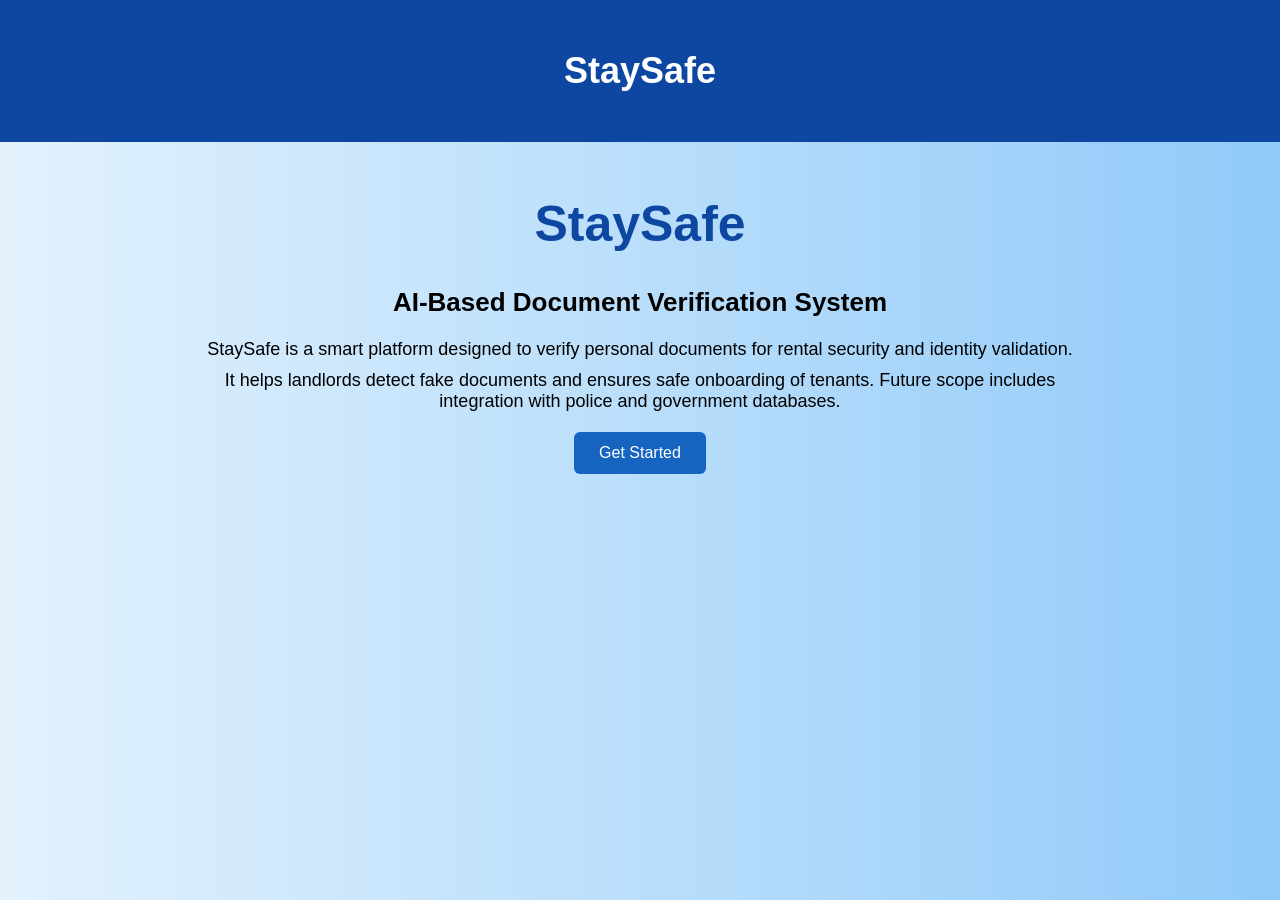
<file: index.html>
<!DOCTYPE html>
<html>
<head>
    <title>StaySafe</title>
    <link rel="stylesheet" href="style.css">
</head>
<body>

<nav>
    <h1>StaySafe</h1>
</nav>

<div class="container big fade-in">
    <h1 class="main-title">StaySafe</h1>
    <h2 class="tagline">AI-Based Document Verification System</h2>

    <p class="description">
        StaySafe is a smart platform designed to verify personal documents for rental security and identity validation.
    </p>

    <p class="description">
        It helps landlords detect fake documents and ensures safe onboarding of tenants.
        Future scope includes integration with police and government databases.
    </p>

    <button onclick="startApp()">Get Started</button>
</div>

<script src="script.js"></script>
</body>
</html>
</file>
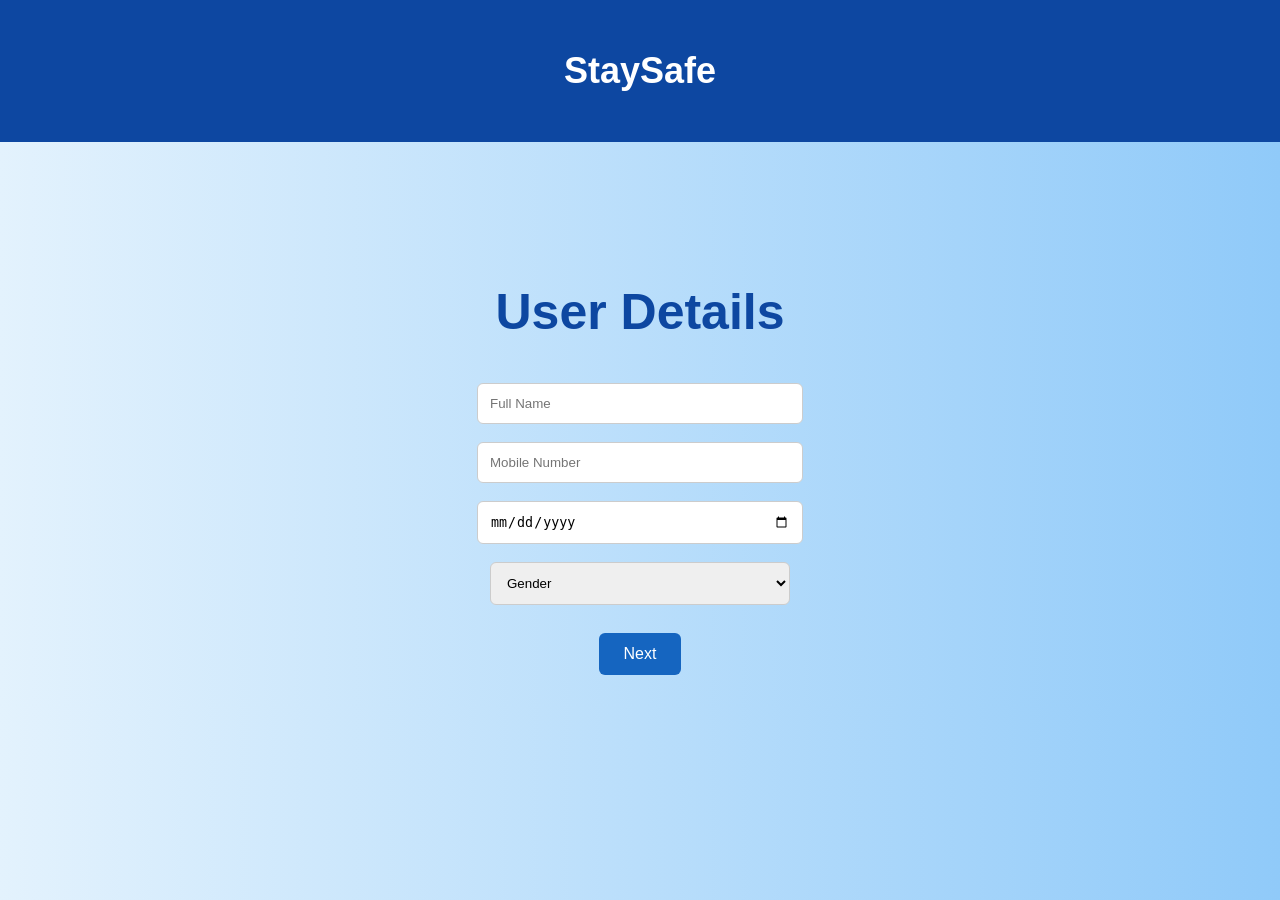
<file: login.html>
<!DOCTYPE html>
<html>
<head>
    <title>User Details</title>
    <link rel="stylesheet" href="style.css">
</head>
<body>

<nav>
    <h1>StaySafe</h1>
</nav>

<div class="container fade-in">
    <h2 class="main-title">User Details</h2>

    <input type="text" placeholder="Full Name"><br><br>
    <input type="text" placeholder="Mobile Number"><br><br>
    <input type="date"><br><br>

    <select>
        <option>Gender</option>
        <option>Male</option>
        <option>Female</option>
    </select><br><br>

    <button onclick="goToUpload()">Next</button>
</div>

<script src="script.js"></script>
</body>
</html>
</file>
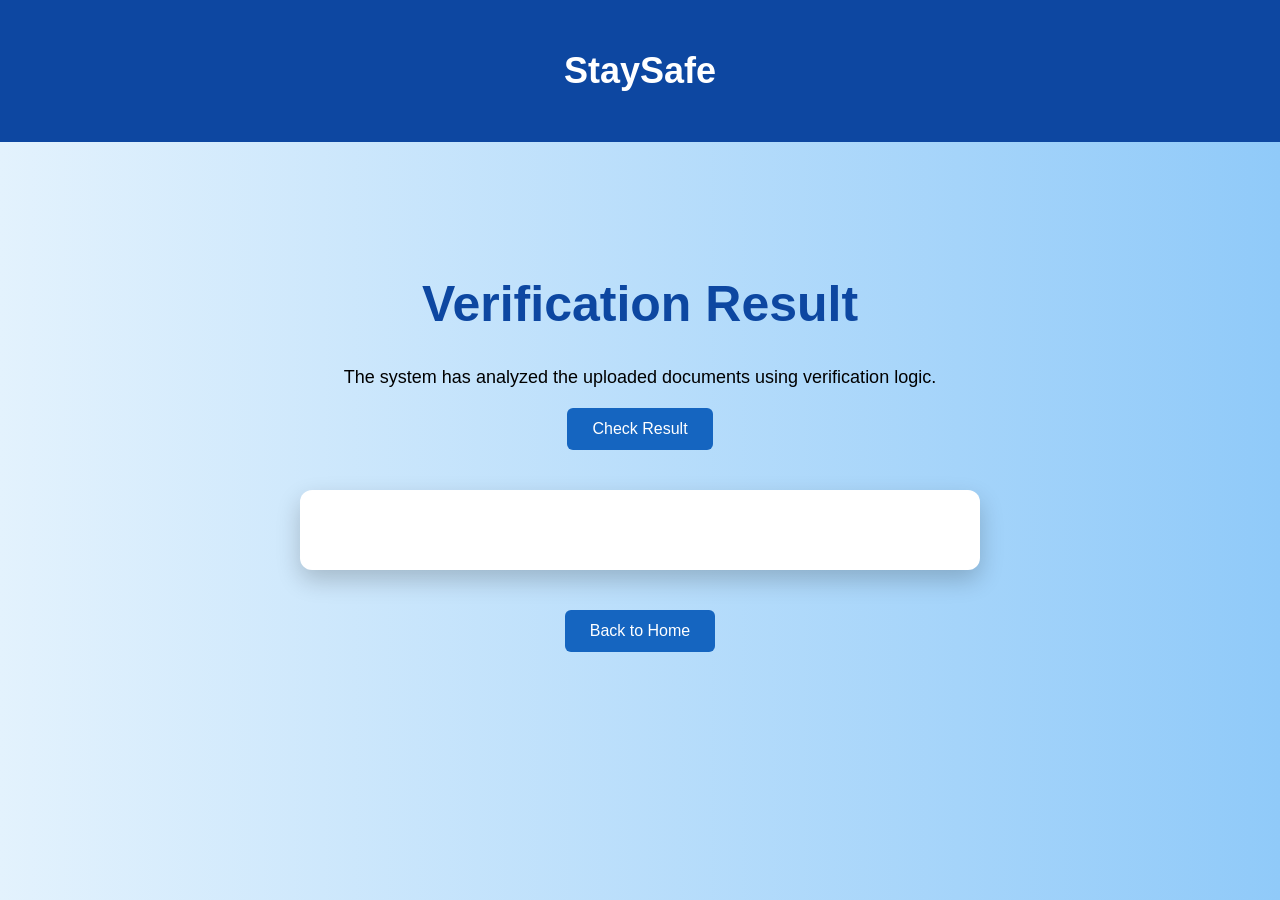
<file: result.html>
<!DOCTYPE html>
<html>
<head>
    <title>Verification Result</title>
    <link rel="stylesheet" href="style.css">
</head>
<body>

<nav>
    <h1>StaySafe</h1>
</nav>

<div class="container fade-in">

    <h1 class="main-title">Verification Result</h1>

    <p class="description">
        The system has analyzed the uploaded documents using verification logic.
    </p>

    <button onclick="checkResult()">Check Result</button>

    <div id="resultBox">
        <h2 id="result"></h2>
        <p id="score"></p>
    </div>

    <button onclick="goHome()">Back to Home</button>

</div>

<script src="script.js"></script>
</body>
</html>
</file>
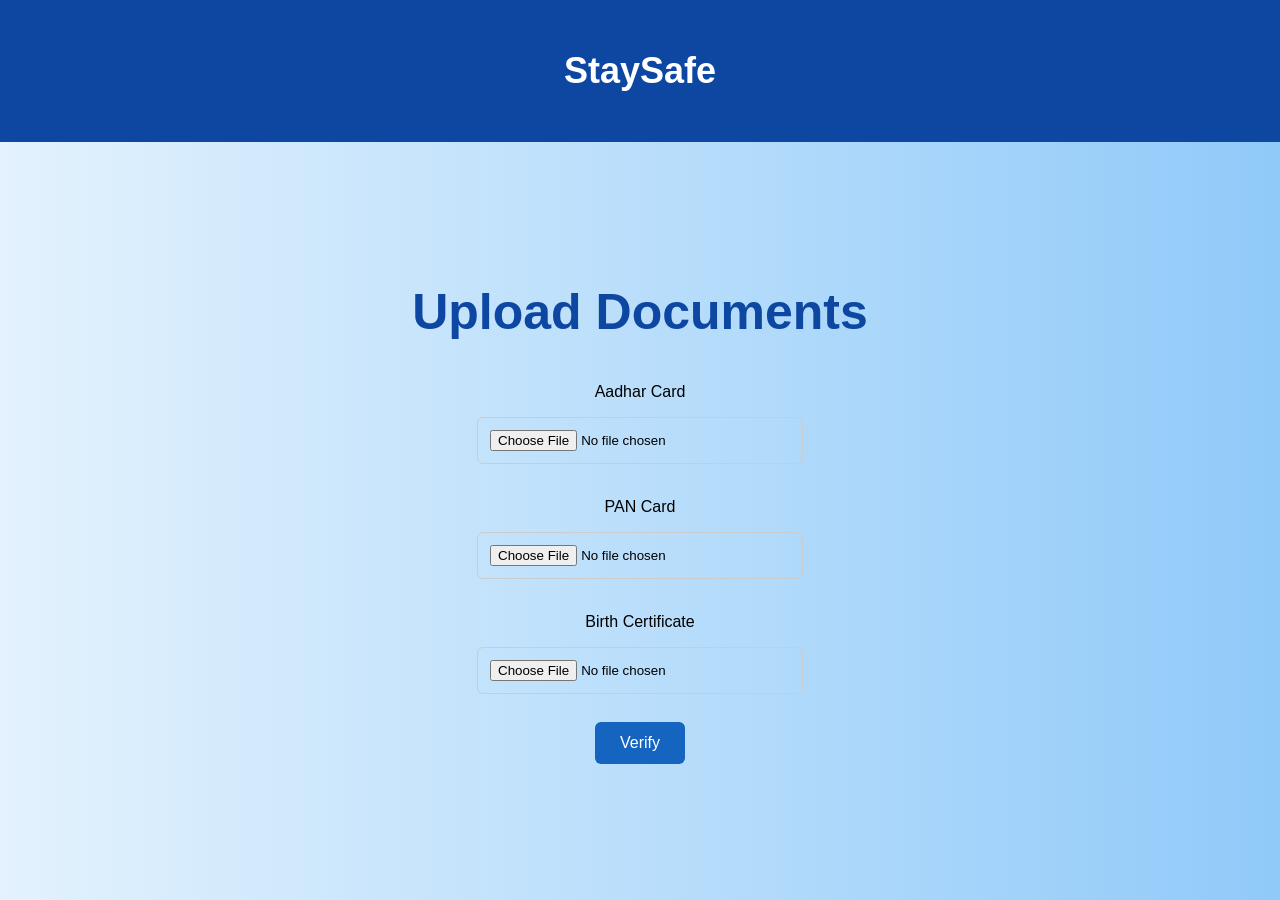
<file: upload.html>
<!DOCTYPE html>
<html>
<head>
    <title>Upload Documents</title>
    <link rel="stylesheet" href="style.css">
</head>
<body>

<nav>
    <h1>StaySafe</h1>
</nav>

<div class="container fade-in">
    <h2 class="main-title">Upload Documents</h2>

    <p>Aadhar Card</p>
    <input type="file"><br><br>

    <p>PAN Card</p>
    <input type="file"><br><br>

    <p>Birth Certificate</p>
    <input type="file"><br><br>

    <button onclick="goToResult()">Verify</button>
</div>

<script src="script.js"></script>
</body>
</html>
</file>
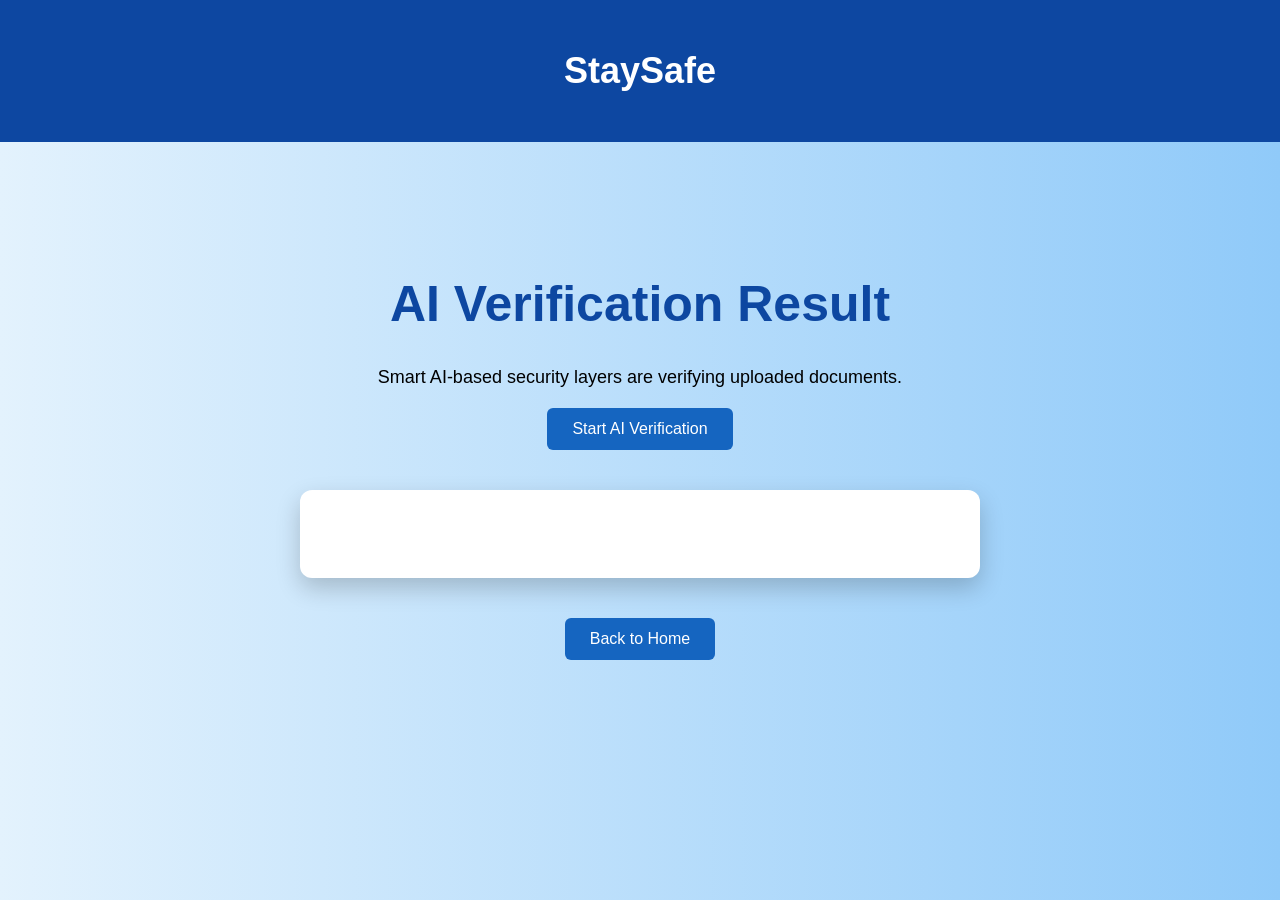
<file: safe stay/result.html>
<!DOCTYPE html>
<html>
<head>
    <title>Verification Result</title>
    <link rel="stylesheet" href="style.css">
</head>
<body>

<nav>
    <h1>StaySafe</h1>
</nav>

<div class="container fade-in">

    <h1 class="main-title">AI Verification Result</h1>

    <p class="description">
        Smart AI-based security layers are verifying uploaded documents.
    </p>

    <button onclick="checkResult()">Start AI Verification</button>

    <div id="scanner">
        <p id="scanText"></p>
    </div>

    <div id="resultBox">

        <h2 id="result"></h2>

        <p id="score"></p>

        <h3 id="risk"></h3>

        <div class="layers">
            <p id="layer1"></p>
            <p id="layer2"></p>
            <p id="layer3"></p>
            <p id="layer4"></p>
            <p id="layer5"></p>
        </div>

    </div>

    <button onclick="goHome()">Back to Home</button>

</div>

<script src="script.js"></script>
</body>
</html>
</file>
<file: style.css>
body {
    margin: 0;
    font-family: Arial;
    background: linear-gradient(to right, #e3f2fd, #90caf9);
}

nav {
    background: #0d47a1;
    color: white;
    padding: 20px;
    text-align: center;
    font-size: 24px;
}

.container {
    text-align: center;
    margin-top: 80px;
    padding: 20px;
}

.big {
    width: 70%;
    margin: auto;
}

.main-title {
    font-size: 50px;
    color: #0d47a1;
}

.tagline {
    font-size: 26px;
}

.description {
    font-size: 18px;
    margin: 10px 0;
}

input, select {
    padding: 12px;
    width: 300px;
    border-radius: 6px;
    border: 1px solid #ccc;
}

button {
    padding: 12px 25px;
    background: #1565c0;
    color: white;
    border: none;
    border-radius: 6px;
    cursor: pointer;
    font-size: 16px;
    margin: 10px;
    transition: 0.3s;
}

button:hover {
    background: #0d47a1;
    transform: scale(1.05);
}

#resultBox {
    background: white;
    padding: 30px;
    border-radius: 12px;
    width: 50%;
    margin: 30px auto;
    box-shadow: 0px 10px 25px rgba(0,0,0,0.2);
}

/* Animation */
.fade-in {
    animation: fadeIn 1.2s ease-in;
}

@keyframes fadeIn {
    from {
        opacity: 0;
        transform: translateY(20px);
    }
    to {
        opacity: 1;
        transform: translateY(0);
    }
}
</file>
<file: safe stay/style.css>
body {
    margin: 0;
    font-family: Arial;
    background: linear-gradient(to right, #e3f2fd, #90caf9);
}

nav {
    background: #0d47a1;
    color: white;
    padding: 20px;
    text-align: center;
    font-size: 24px;
}

.container {
    text-align: center;
    margin-top: 80px;
    padding: 20px;
}

.big {
    width: 70%;
    margin: auto;
}

.main-title {
    font-size: 50px;
    color: #0d47a1;
}

.tagline {
    font-size: 26px;
}

.description {
    font-size: 18px;
    margin: 10px 0;
}

input, select {
    padding: 12px;
    width: 300px;
    border-radius: 6px;
    border: 1px solid #ccc;
}

button {
    padding: 12px 25px;
    background: #1565c0;
    color: white;
    border: none;
    border-radius: 6px;
    cursor: pointer;
    font-size: 16px;
    margin: 10px;
    transition: 0.3s;
}

button:hover {
    background: #0d47a1;
    transform: scale(1.05);
}

#resultBox {
    background: white;
    padding: 30px;
    border-radius: 12px;
    width: 50%;
    margin: 30px auto;
    box-shadow: 0px 10px 25px rgba(0,0,0,0.2);
}

/* Animation */
.fade-in {
    animation: fadeIn 1.2s ease-in;
}

@keyframes fadeIn {
    from {
        opacity: 0;
        transform: translateY(20px);
    }
    to {
        opacity: 1;
        transform: translateY(0);
    }
}
#scanner {
    margin-top: 20px;
    font-size: 22px;
    color: #0d47a1;
    font-weight: bold;
}

.layers {
    margin-top: 20px;
    text-align: left;
    padding-left: 20%;
    font-size: 18px;
}

#risk {
    font-size: 28px;
    margin-top: 10px;
}
</file>
